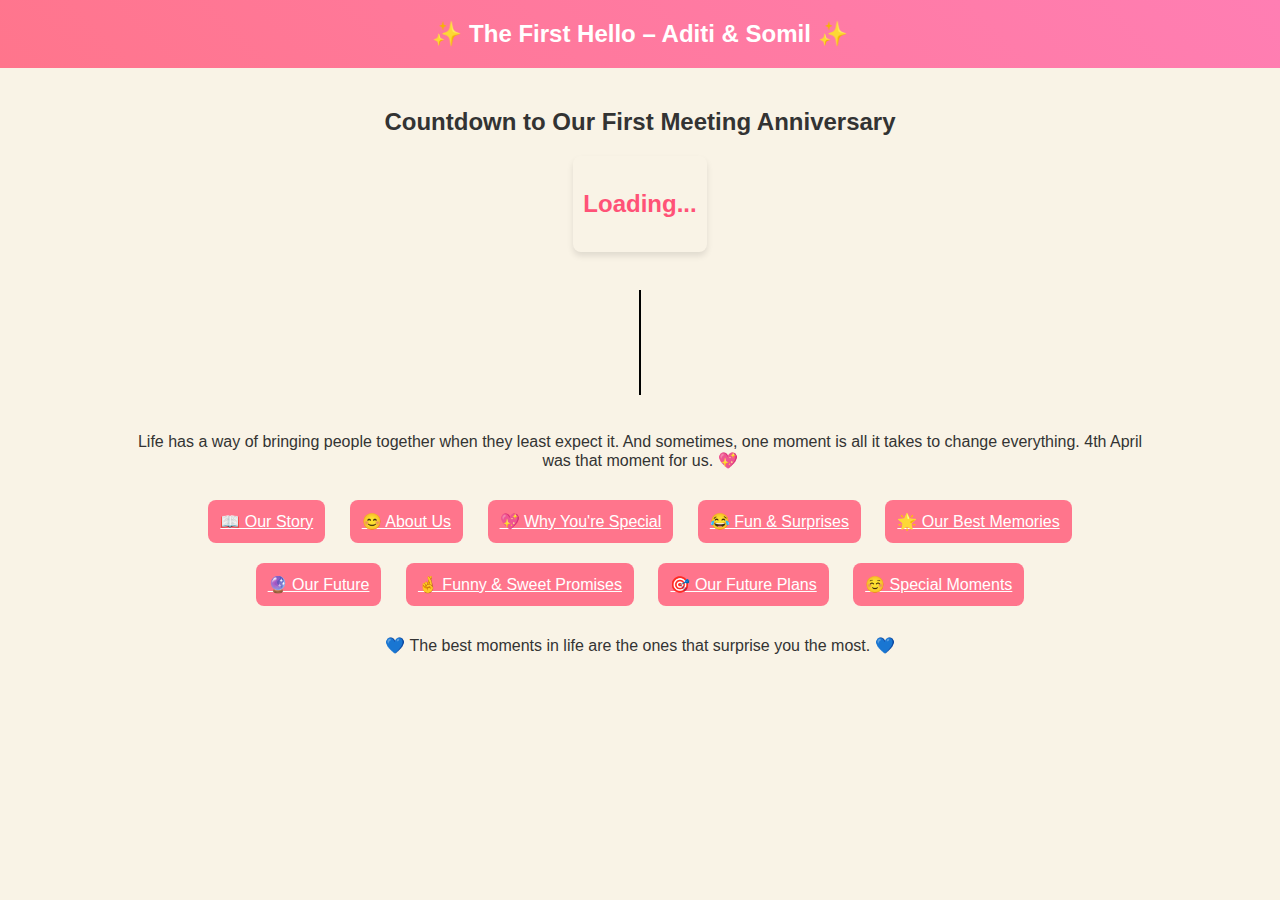
<file: index.html>
<!DOCTYPE html>
<html lang="en">

<head>
    <meta charset="UTF-8">
    <meta name="viewport" content="width=device-width, initial-scale=1.0">
    <title>Welcome - Aditi & Somil</title>
    <link rel="stylesheet" href="style.css">
</head>

<body class="index-page">

    <header class="slide-in">✨ The First Hello – Aditi & Somil ✨</header>

    <div class="container fade-in">
        <h2>Countdown to Our First Meeting Anniversary</h2>
        <div id="countdown-container">
            <p id="countdown">Loading...</p>
        </div>

        <p class="typewriter">
            Some stories begin with "Once upon a time"…<br>
            Ours began with a simple "Hello."<br>
            That hello turned into a moment.<br>
            That moment turned into a memory.<br>
            That memory became something I hold close to my heart.<br>
        </p>

        <p class="fade-in">
            Life has a way of bringing people together when they least expect it.
            And sometimes, one moment is all it takes to change everything.
            4th April was that moment for us. 💖
        </p>

        <div class="nav-buttons bounce-in">
            <a class="btn" href="story.html">📖 Our Story</a>
            <a class="btn" href="about.html">😊 About Us</a>
            <a class="btn" href="reasons.html">💖 Why You're Special</a>
            <a class="btn" href="fun.html">😂 Fun & Surprises</a>
            <a class="btn" href="memories.html">🌟 Our Best Memories</a>
            <a class="btn" href="future.html">🔮 Our Future</a>
            <a class="btn" href="promise.html">🤞 Funny & Sweet Promises</a>
            <a class="btn" href="wishlist.html">🎯 Our Future Plans</a>
            <a class="btn" href="special.html">☺️ Special Moments</a>
        </div>
    </div>

    <footer class="fade-in">💙 The best moments in life are the ones that surprise you the most. 💙</footer>    

    <script>
        document.addEventListener("DOMContentLoaded", function () {
            function countdown() {
                var meetingDate = new Date("2024-04-04T00:00:00").getTime();
                var x = setInterval(function () {
                    var now = new Date().getTime();
                    var distance = meetingDate - now;
                    var days = Math.floor(distance / (1000 * 60 * 60 * 24));
                    var hours = Math.floor((distance % (1000 * 60 * 60 * 24)) / (1000 * 60 * 60));
                    var minutes = Math.floor((distance % (1000 * 60 * 60)) / (1000 * 60));
                    var seconds = Math.floor((distance % (1000 * 60)) / 1000);

                    document.getElementById("countdown").innerHTML = days + "d " + hours + "h " + minutes + "m " + seconds + "s ";

                    if (distance < 0) {
                        clearInterval(x);
                        document.getElementById("countdown").innerHTML = "Today is the Day! 🎉";
                    }
                }, 1000);
            }
            countdown();
        });
    </script>

</body>

</html>
</file>
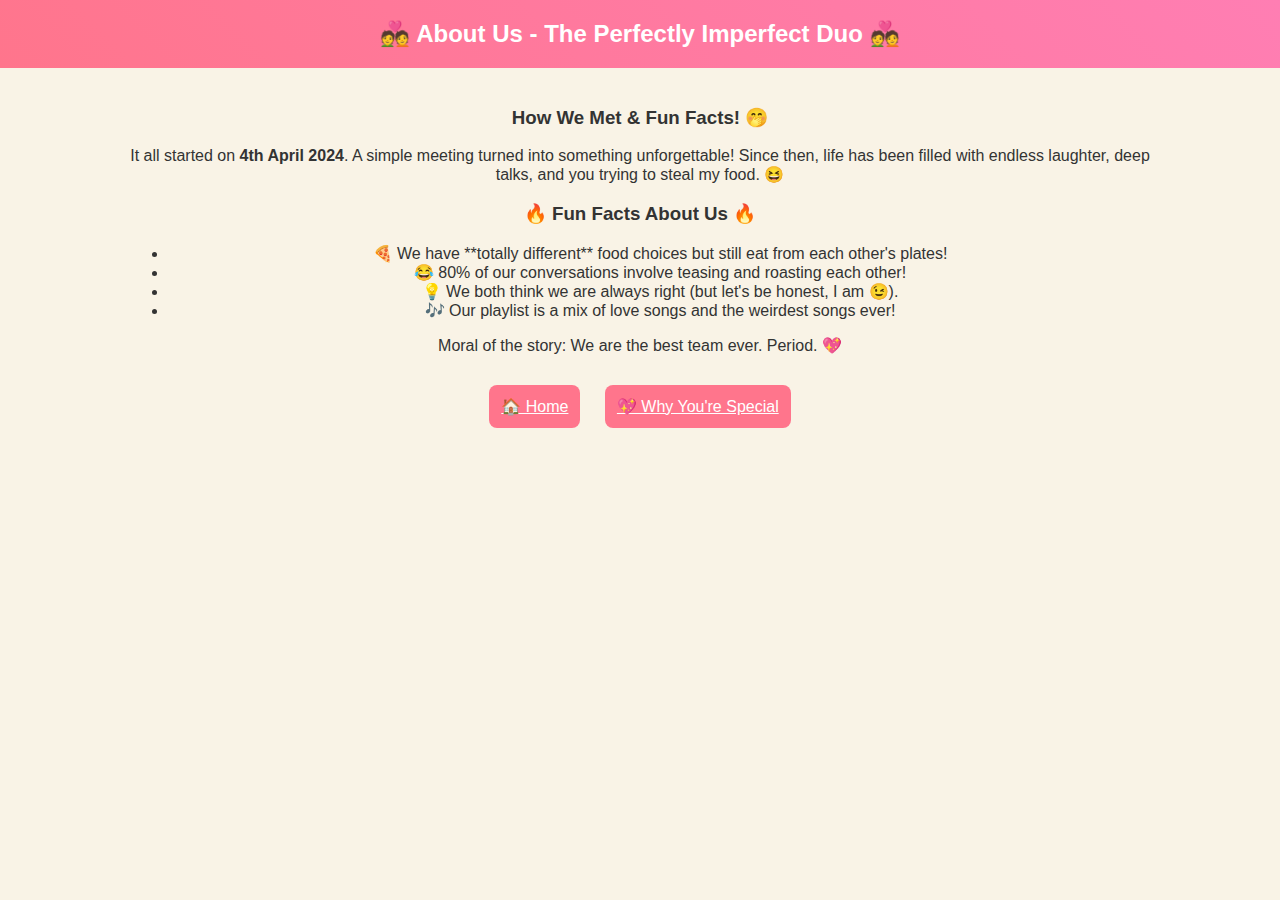
<file: about.html>
<!DOCTYPE html>
<html lang="en">
<head>
    <meta charset="UTF-8">
    <meta name="viewport" content="width=device-width, initial-scale=1.0">
    <title>About Us - Aditi & Somil</title>
    <link rel="stylesheet" href="style.css">
</head>
<body class="about-page">

    <header class="slide-in">💑 About Us - The Perfectly Imperfect Duo 💑</header>

    <div class="container fade-in">
        <h3 class="zoom-in">How We Met & Fun Facts! 🤭</h3>

        <p class="fade-in">It all started on <strong>4th April 2024</strong>. A simple meeting turned into something unforgettable! Since then, life has been filled with endless laughter, deep talks, and you trying to steal my food. 😆</p>

        <h3>🔥 Fun Facts About Us 🔥</h3>
        <ul class="fade-in">
            <li>🍕 We have **totally different** food choices but still eat from each other's plates!</li>
            <li>😂 80% of our conversations involve teasing and roasting each other!</li>
            <li>💡 We both think we are always right (but let's be honest, I am 😉).</li>
            <li>🎶 Our playlist is a mix of love songs and the weirdest songs ever!</li>
        </ul>

        <p class="zoom-in">Moral of the story: We are the best team ever. Period. 💖</p>

        <div class="nav-buttons">
            <a class="btn" href="index.html">🏠 Home</a>
            <a class="btn" href="reasons.html">💖 Why You're Special</a>
        </div>
    </div>

</body>
</html>
</file>
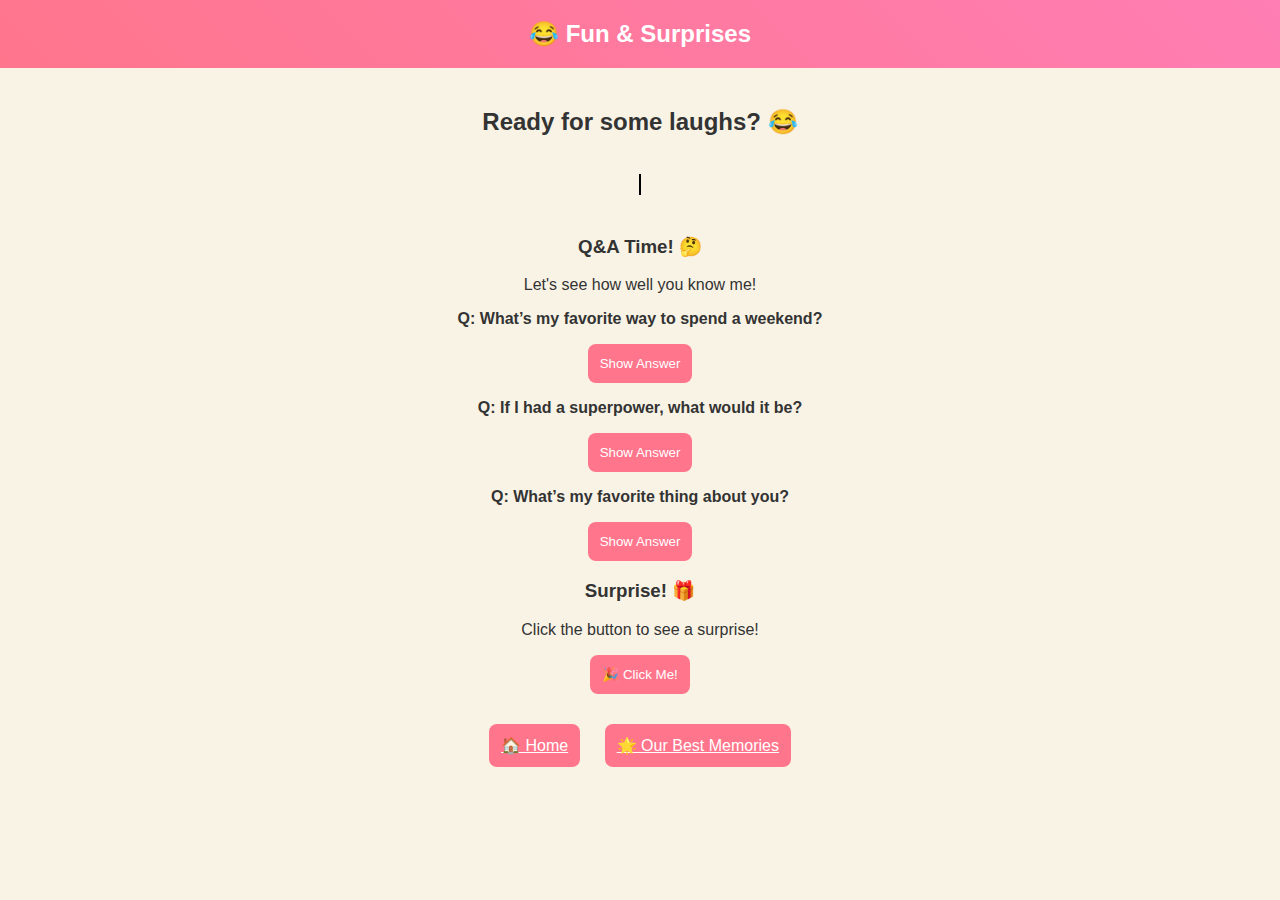
<file: fun.html>
<!DOCTYPE html>
<html lang="en">
<head>
    <meta charset="UTF-8">
    <meta name="viewport" content="width=device-width, initial-scale=1.0">
    <title>Fun & Surprises - Aditi & Somil</title>
    <link rel="stylesheet" href="style.css">
</head>
<body>

    <header class="bounce-in">😂 Fun & Surprises</header>

    <div class="container fade-in">
        <h2 class="zoom-in">Ready for some laughs? 😂</h2>

        <p class="typewriter">Aditi, are you ready for some fun?</p>

        <h3>Q&A Time! 🤔</h3>
        <p>Let's see how well you know me!</p>
        <p><strong>Q: What’s my favorite way to spend a weekend?</strong></p>
        <button class="btn" onclick="revealAnswer(1)">Show Answer</button>
        <p id="answer1" class="hidden">A: Annoying you until you laugh! 🤭</p>
        
        <p><strong>Q: If I had a superpower, what would it be?</strong></p>
        <button class="btn" onclick="revealAnswer(2)">Show Answer</button>
        <p id="answer2" class="hidden">A: Freezing time… so I can spend more time with you! ⏳</p>
        
        <p><strong>Q: What’s my favorite thing about you?</strong></p>
        <button class="btn" onclick="revealAnswer(3)">Show Answer</button>
        <p id="answer3" class="hidden">A: Everything. Duh. 😏💖</p>
        

        <h3>Surprise! 🎁</h3>
        <p>Click the button to see a surprise!</p>
        <button class="btn" onclick="revealSurprise()">🎉 Click Me!</button>
        <p id="surprise" class="hidden">Aditi, you are the best part of my life. 🌟</p>

        <div class="nav-buttons">
            <a class="btn" href="index.html">🏠 Home</a>
            <a class="btn" href="memories.html">🌟 Our Best Memories</a>
            
        </div>
    </div>

    <script>
        function revealAnswer(num) {
            var answer = document.getElementById("answer" + num);
            if (answer.classList.contains("hidden")) {
                answer.classList.remove("hidden");
            } else {
                answer.classList.add("hidden");
            }
        }
    
        function revealSurprise() {
            var surprise = document.getElementById("surprise");
            if (surprise.classList.contains("hidden")) {
                surprise.classList.remove("hidden");
            } else {
                surprise.classList.add("hidden");
            }
        }
    </script>
    
    

</body>
</html>
</file>
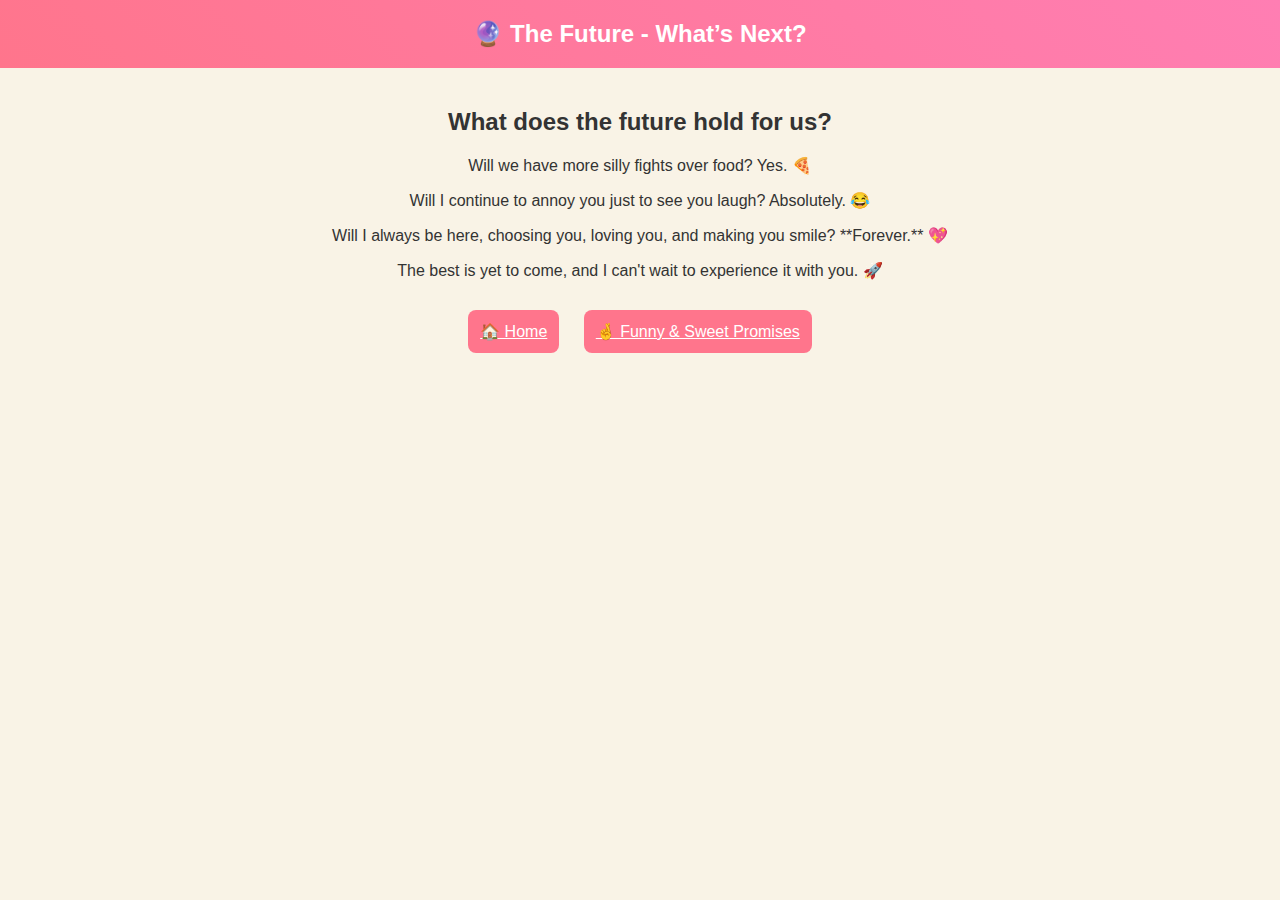
<file: future.html>
<!DOCTYPE html>
<html lang="en">
<head>
    <meta charset="UTF-8">
    <meta name="viewport" content="width=device-width, initial-scale=1.0">
    <title>The Future - Aditi & Somil</title>
    <link rel="stylesheet" href="style.css">
</head>
<body>

    <header class="slide-in">🔮 The Future - What’s Next?</header>

    <div class="container fade-in">
        <h2 class="zoom-in">What does the future hold for us?</h2>

        <p class="fade-in">Will we have more silly fights over food? Yes. 🍕</p>
        <p class="fade-in">Will I continue to annoy you just to see you laugh? Absolutely. 😂</p>
        <p class="fade-in">Will I always be here, choosing you, loving you, and making you smile? **Forever.** 💖</p>

        <p class="zoom-in">The best is yet to come, and I can't wait to experience it with you. 🚀</p>

        <div class="nav-buttons">
            <a class="btn" href="index.html">🏠 Home</a>
            <a class="btn" href="promise.html">🤞 Funny & Sweet Promises</a>
        </div>
    </div>

</body>
</html>
</file>
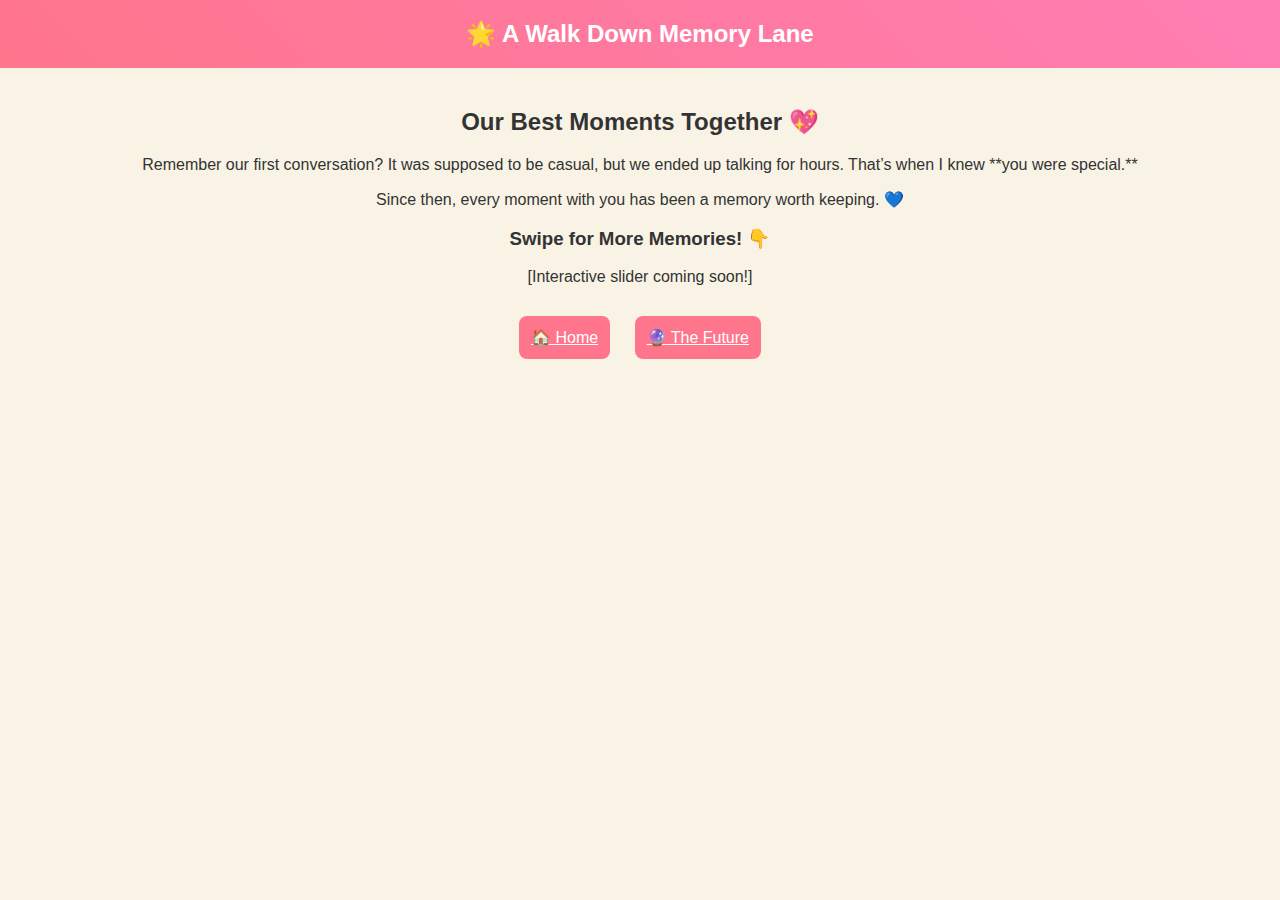
<file: memories.html>
<!DOCTYPE html>
<html lang="en">
<head>
    <meta charset="UTF-8">
    <meta name="viewport" content="width=device-width, initial-scale=1.0">
    <title>Beautiful Memories - Aditi & Somil</title>
    <link rel="stylesheet" href="style.css">
</head>
<body>

    <header class="bounce-in">🌟 A Walk Down Memory Lane</header>

    <div class="container fade-in">
        <h2>Our Best Moments Together 💖</h2>

        <p class="fade-in">
            Remember our first conversation? It was supposed to be casual,  
            but we ended up talking for hours.  
            That’s when I knew **you were special.**  
        </p>

        <p class="zoom-in">Since then, every moment with you has been a memory worth keeping. 💙</p>

        <h3>Swipe for More Memories! 👇</h3>
        <p class="fade-in">[Interactive slider coming soon!]</p>

        <div class="nav-buttons">
            <a class="btn" href="index.html">🏠 Home</a>
            <a class="btn" href="future.html">🔮 The Future</a>
        </div>
    </div>

</body>
</html>
</file>
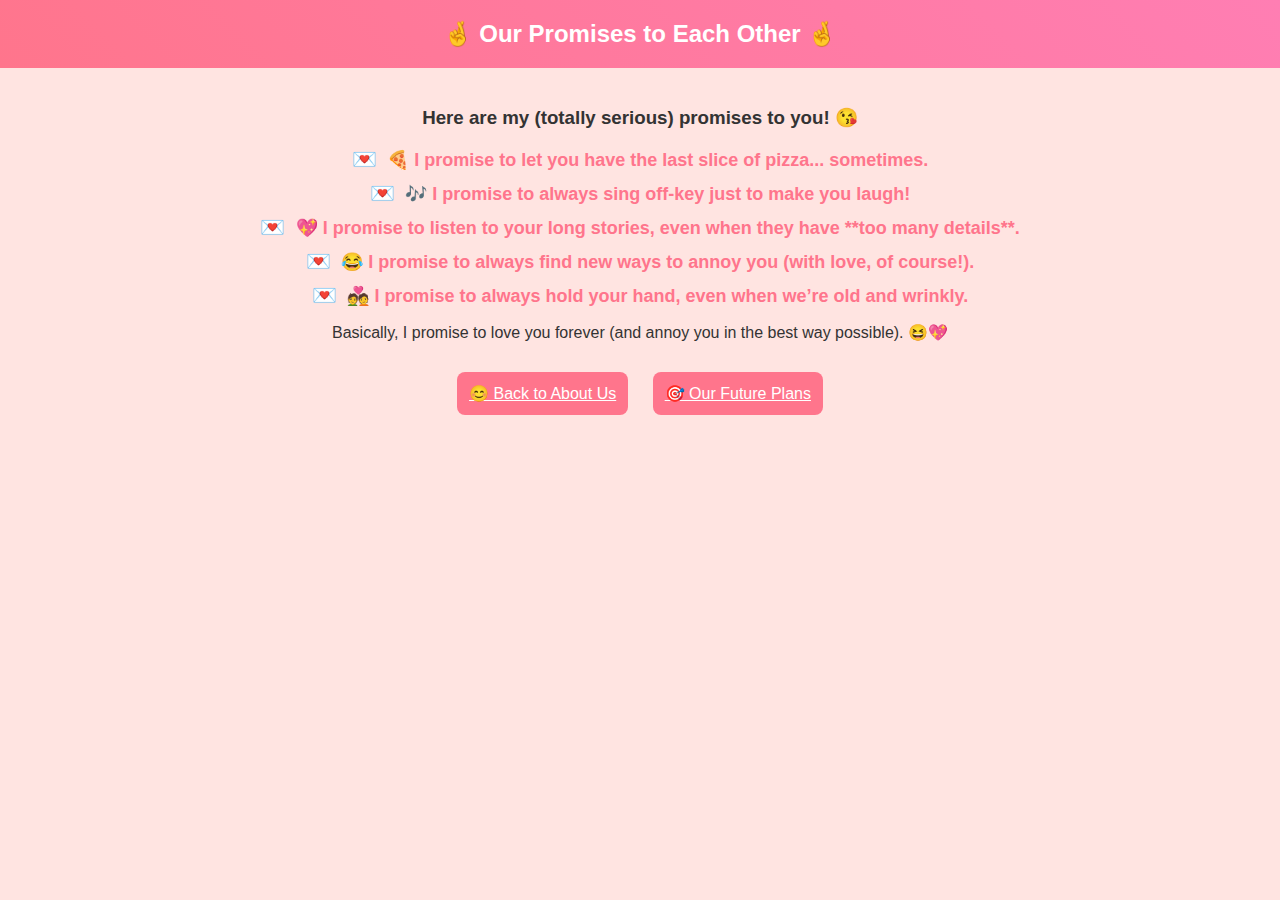
<file: promise.html>
<!DOCTYPE html>
<html lang="en">
<head>
    <meta charset="UTF-8">
    <meta name="viewport" content="width=device-width, initial-scale=1.0">
    <title>Promises - Aditi & Somil</title>
    <link rel="stylesheet" href="style.css">
</head>
<body class="promises-page">

    <header class="slide-in">🤞 Our Promises to Each Other 🤞</header>

    <div class="container fade-in">
        <h3 class="zoom-in">Here are my (totally serious) promises to you! 😘</h3>

        <ul class="fade-in">
            <li>🍕 I promise to let you have the last slice of pizza... sometimes.</li>
            <li>🎶 I promise to always sing off-key just to make you laugh!</li>
            <li>💖 I promise to listen to your long stories, even when they have **too many details**.</li>
            <li>😂 I promise to always find new ways to annoy you (with love, of course!).</li>
            <li>💑 I promise to always hold your hand, even when we’re old and wrinkly.</li>
        </ul>

        <p class="zoom-in">Basically, I promise to love you forever (and annoy you in the best way possible). 😆💖</p>

        <div class="nav-buttons">
            <a class="btn" href="about.html">😊 Back to About Us</a>
            <a class="btn" href="wishlist.html">🎯 Our Future Plans</a>
        </div>
    </div>

</body>
</html>
</file>
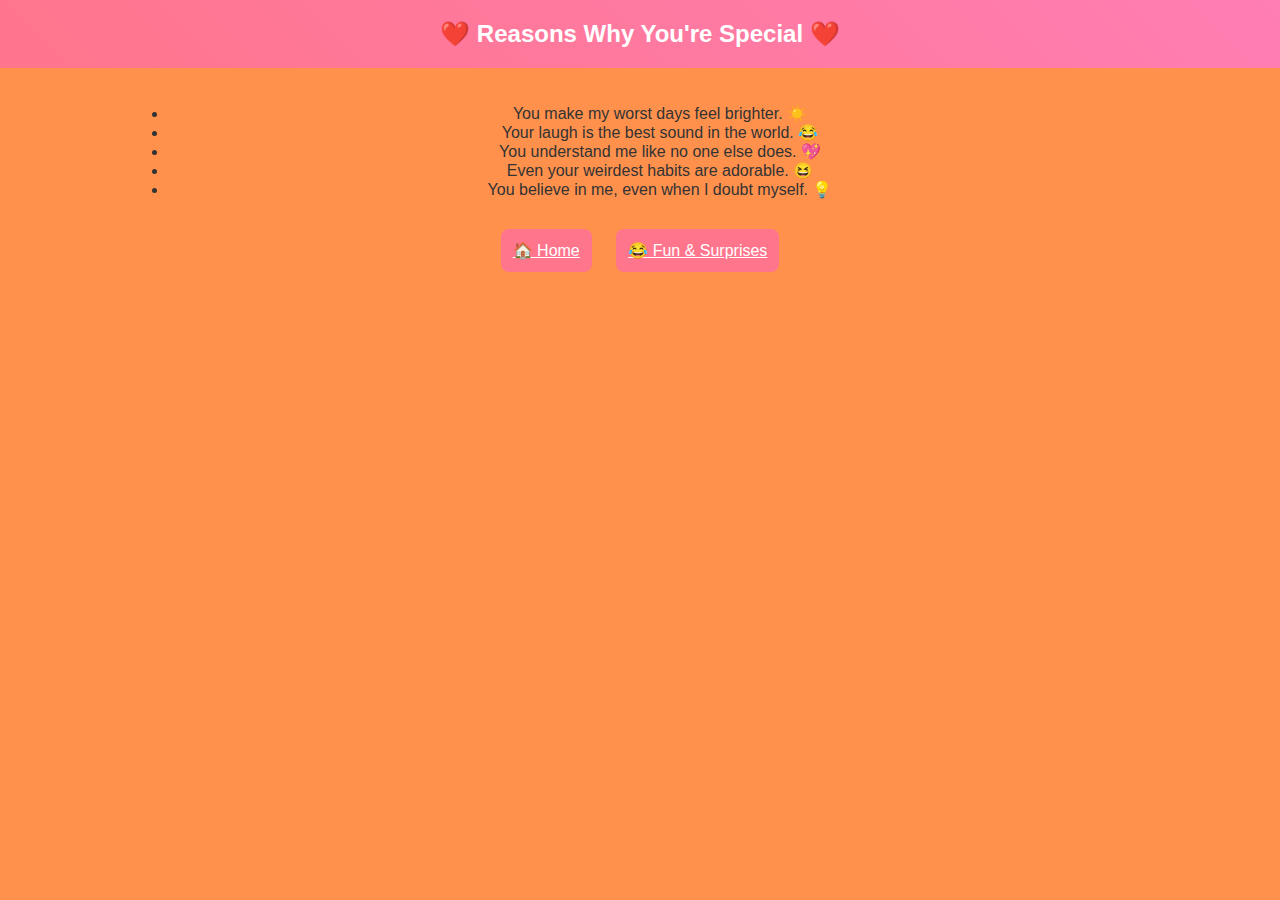
<file: reasons.html>
<!DOCTYPE html>
<html lang="en">
<head>
    <meta charset="UTF-8">
    <meta name="viewport" content="width=device-width, initial-scale=1.0">
    <title>Why You're Special - Aditi & Somil</title>
    <link rel="stylesheet" href="style.css">
</head>
<body class="reasons-page">

    <header class="slide-in">❤️ Reasons Why You're Special ❤️</header>

    <div class="container fade-in">
        <ul>
            <li>You make my worst days feel brighter. ☀️</li>
            <li>Your laugh is the best sound in the world. 😂</li>
            <li>You understand me like no one else does. 💖</li>
            <li>Even your weirdest habits are adorable. 😆</li>
            <li>You believe in me, even when I doubt myself. 💡</li>
        </ul>

        <div class="nav-buttons">
            <a class="btn" href="index.html">🏠 Home</a>
            <a class="btn" href="fun.html">😂 Fun & Surprises</a>
        </div>
    </div>

</body>
</html>
</file>
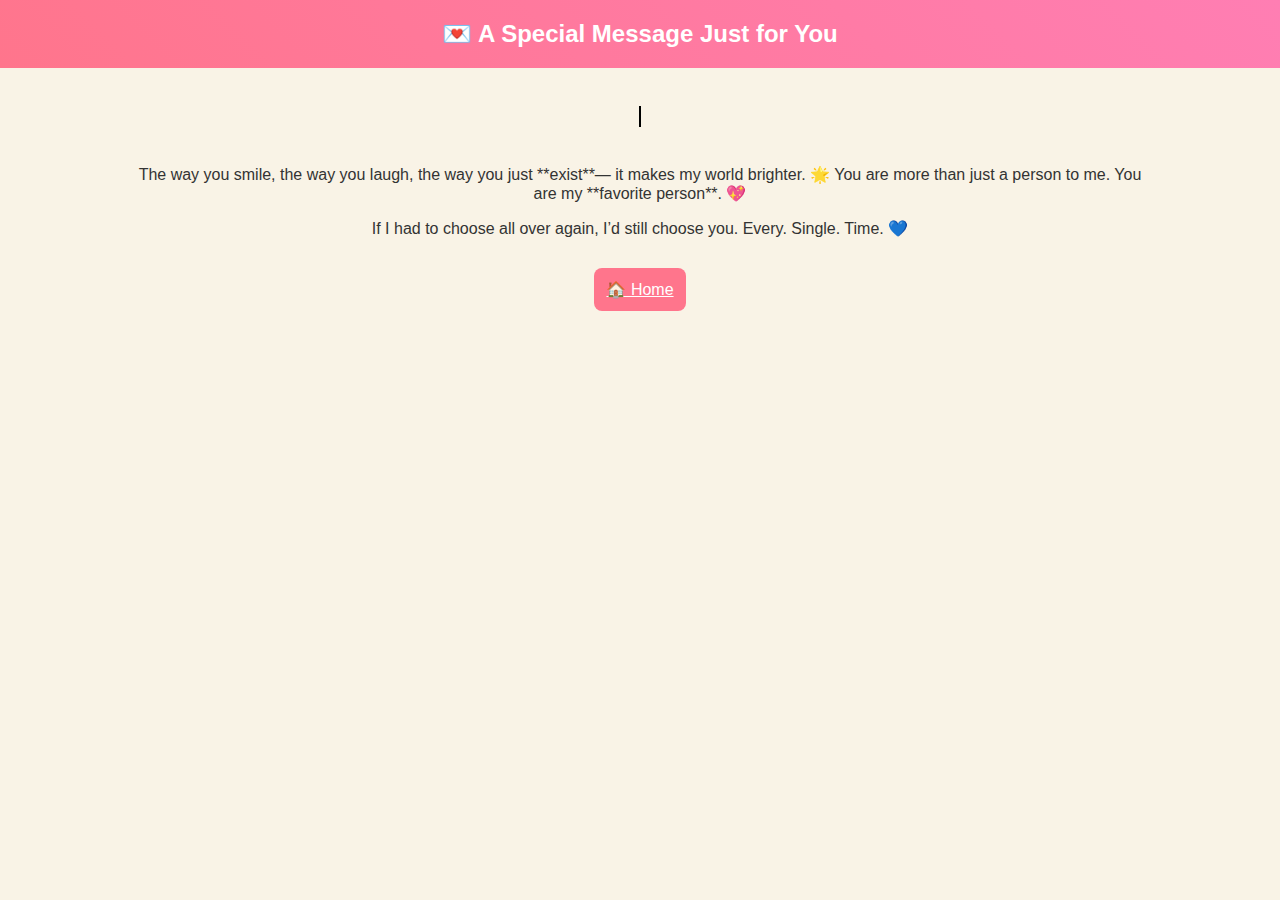
<file: special.html>
<!DOCTYPE html>
<html lang="en">
<head>
    <meta charset="UTF-8">
    <meta name="viewport" content="width=device-width, initial-scale=1.0">
    <title>Special Message - Aditi & Somil</title>
    <link rel="stylesheet" href="style.css">
</head>
<body>

    <header class="slide-in">💌 A Special Message Just for You</header>

    <div class="container fade-in">
        <p class="typewriter">
            Aditi,  
            Do you ever stop and wonder how magical it is that we met?  
            Of all the people, of all the places, of all the moments…  
            It was **you and me**, right there, at the perfect time.  
        </p>

        <p class="fade-in">
            The way you smile, the way you laugh, the way you just **exist**—  
            it makes my world brighter. 🌟  
            You are more than just a person to me. You are my **favorite person**. 💖
        </p>

        <p class="zoom-in">If I had to choose all over again, I’d still choose you. Every. Single. Time. 💙</p>

        <div class="nav-buttons">
            <a class="btn" href="index.html">🏠 Home</a>
        </div>
    </div>

</body>
</html>
</file>
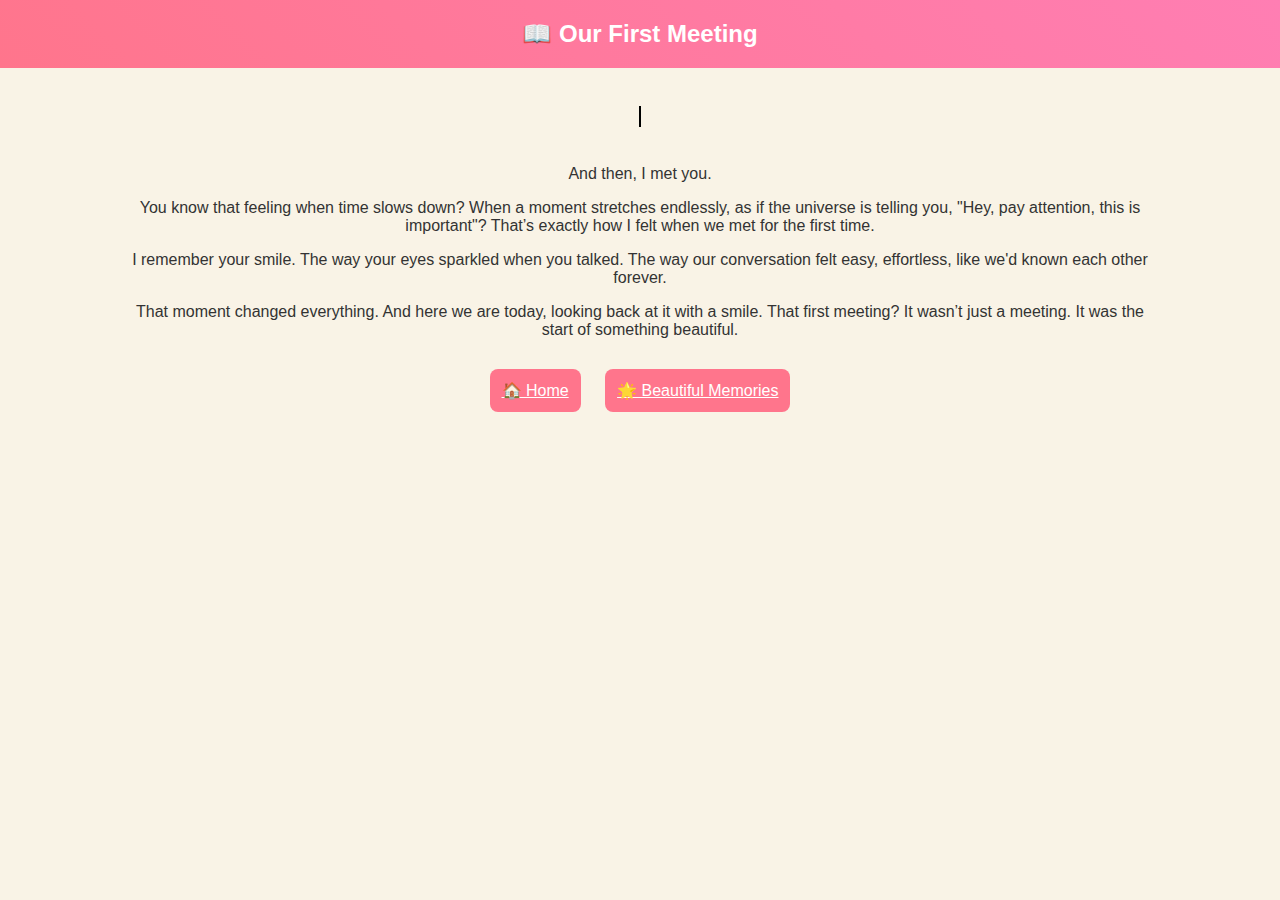
<file: story.html>
<!DOCTYPE html>
<html lang="en">
<head>
    <meta charset="UTF-8">
    <meta name="viewport" content="width=device-width, initial-scale=1.0">
    <title>Our Story - Aditi & Somil</title>
    <link rel="stylesheet" href="style.css">
</head>
<body>

    <header class="bounce-in">📖 Our First Meeting</header>

    <div class="container fade-in">
        <p class="typewriter">It was just another day. I had no idea something special was about to happen.</p>
        <p class="fade-in">And then, I met you.</p>

        <p class="fade-in">
            You know that feeling when time slows down?  
            When a moment stretches endlessly, as if the universe is telling you,  
            "Hey, pay attention, this is important"?  
            That’s exactly how I felt when we met for the first time.
        </p>

        <p class="slide-in">
            I remember your smile. The way your eyes sparkled when you talked.  
            The way our conversation felt easy, effortless, like we'd known each other forever.  
        </p>

        <p class="zoom-in">
            That moment changed everything.  
            And here we are today, looking back at it with a smile.  
            That first meeting? It wasn’t just a meeting.  
            It was the start of something beautiful.  
        </p>

        <div class="nav-buttons">
            <a class="btn" href="index.html">🏠 Home</a>
            <a class="btn" href="about.html">🌟 Beautiful Memories</a>
        </div>
    </div>

</body>
</html>
</file>
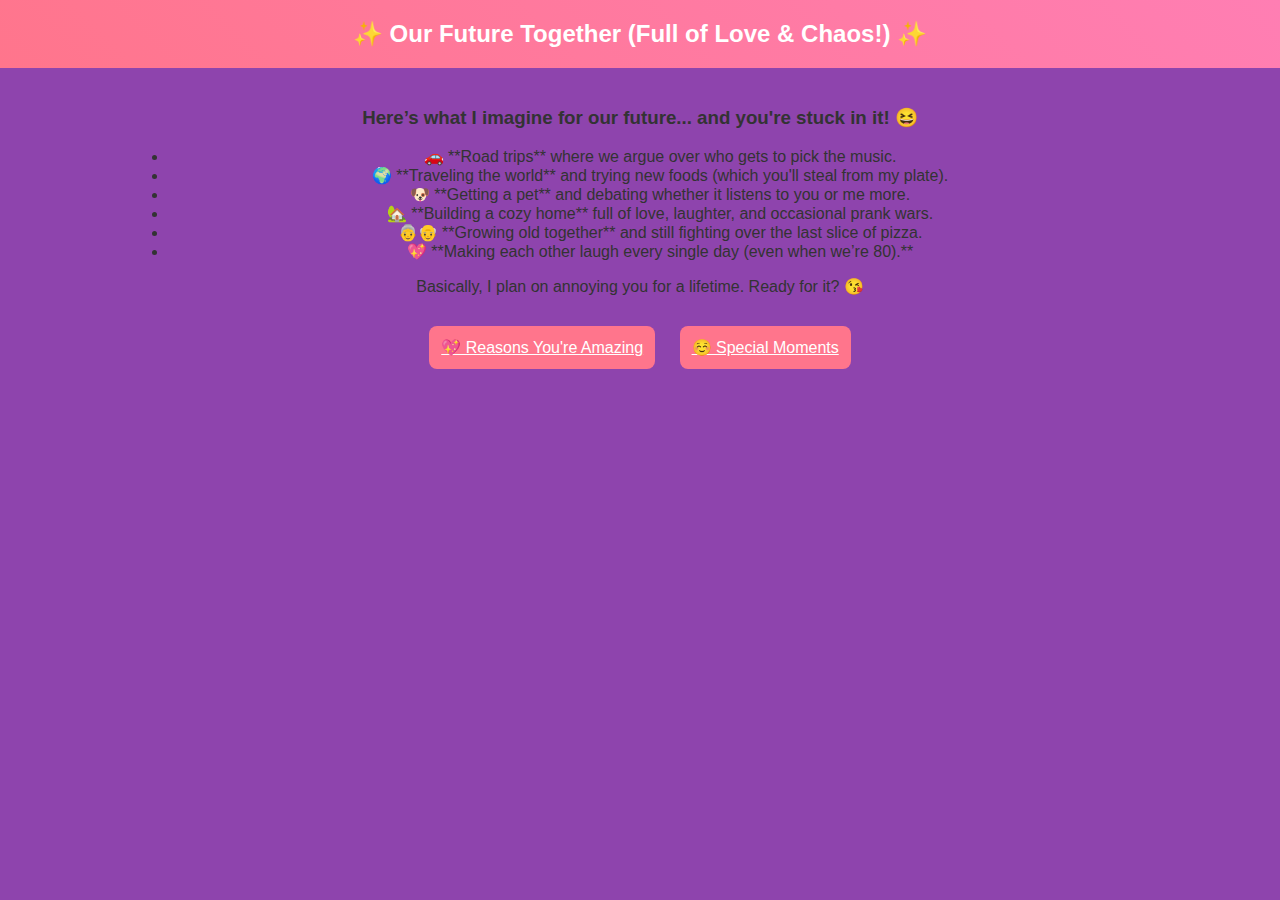
<file: wishlist.html>
<!DOCTYPE html>
<html lang="en">
<head>
    <meta charset="UTF-8">
    <meta name="viewport" content="width=device-width, initial-scale=1.0">
    <title>Our Future Plans - Aditi & Somil</title>
    <link rel="stylesheet" href="style.css">
</head>
<body class="wishlist-page">

    <header class="slide-in">✨ Our Future Together (Full of Love & Chaos!) ✨</header>

    <div class="container fade-in">
        <h3 class="zoom-in">Here’s what I imagine for our future... and you're stuck in it! 😆</h3>

        <ul class="fade-in">
            <li>🚗 **Road trips** where we argue over who gets to pick the music.</li>
            <li>🌍 **Traveling the world** and trying new foods (which you'll steal from my plate).</li>
            <li>🐶 **Getting a pet** and debating whether it listens to you or me more.</li>
            <li>🏡 **Building a cozy home** full of love, laughter, and occasional prank wars.</li>
            <li>👵👴 **Growing old together** and still fighting over the last slice of pizza.</li>
            <li>💖 **Making each other laugh every single day (even when we’re 80).**</li>
        </ul>

        <p class="zoom-in">Basically, I plan on annoying you for a lifetime. Ready for it? 😘</p>

        <div class="nav-buttons">
            <a class="btn" href="reasons.html">💖 Reasons You're Amazing</a>
            <a class="btn" href="special.html">☺️ Special Moments</a>
        </div>
    </div>

</body>
</html>
</file>
<file: style.css>
body {
    font-family: 'Arial', sans-serif;
    background-color: #f9f3e6;
    color: #333;
    margin: 0;
    padding: 0;
    text-align: center;
    transition: background-color 0.8s ease-in-out;
}

header {
    background: linear-gradient(45deg, #ff758c, #ff7eb3);
    padding: 20px;
    font-size: 24px;
    font-weight: bold;
    color: white;
}
.container {
    width: 80%;
    margin: auto;
    padding: 20px;
}
.btn {
    background-color: #ff758c;
    color: white;
    padding: 12px;
    border: none;
    border-radius: 8px;
    cursor: pointer;
    transition: transform 0.3s, background 0.3s;
}
.btn:hover {
    background-color: #ff5277;
    transform: scale(1.1);
}
.nav-buttons {
    margin-top: 20px;
}
.nav-buttons .btn {
    display: inline-block;
    margin: 10px;
}
.hidden-text {
    display: none;
    font-size: 18px;
    font-weight: bold;
    color: #ff5277;
}
.visible {
    display: block !important;
    animation: fadeIn 1s;
}
.fade-in { animation: fadeIn 2s; }
.slide-in { animation: slideIn 2s; }
.bounce-in { animation: bounceIn 1.5s; }
.zoom-in { animation: zoomIn 1.5s; }

@keyframes fadeIn { from { opacity: 0; } to { opacity: 1; } }
@keyframes slideIn { from { transform: translateX(-100%); } to { transform: translateX(0); } }
@keyframes bounceIn { from { transform: scale(0.5); } to { transform: scale(1); } }
@keyframes zoomIn { from { transform: scale(0.8); } to { transform: scale(1); } }
@keyframes fadeIn { from { opacity: 0; } to { opacity: 1; } }
@keyframes slideIn { from { transform: translateX(-100%); } to { transform: translateX(0); } }
@keyframes zoomIn { from { transform: scale(0.8); } to { transform: scale(1); } }
@keyframes typewriter {
    from { width: 0; }
    to { width: 100%; }
}

.fade-in { animation: fadeIn 2s ease-in-out; }
.slide-in { animation: slideIn 1.5s ease-out; }
.zoom-in { animation: zoomIn 1.5s ease-in-out; }
.bounce-in { animation: bounceIn 1.5s; }

.typewriter {
    overflow: hidden;
    white-space: nowrap;
    display: inline-block;
    border-right: 3px solid #ff758c;
    font-family: monospace;
    font-size: 18px;
    animation: typewriter 3s steps(40) infinite alternate, fadeIn 4s ease-in-out;
}

.typewriter {
    overflow: hidden; 
    white-space: nowrap;
    border-right: 2px solid #000; 
    display: inline-block;
    width: 0;
    animation: typing 3s steps(40, end) forwards, blink 0.75s step-end infinite;
}

@keyframes typing {
    from { width: 0; }
    to { width: 100%; }
}

@keyframes blink {
    from, to { border-color: transparent; }
    50% { border-color: black; }
}
.hidden {
    display: none;
}
/* Default Page Styles */


/* Different Background Colors for Each Page */
.index-page { background-color: #f9f3e6; }      /* Light Beige */
.story-page { background-color: #6a0572; }      /* Deep Purple */
.fun-page { background-color: #ffb400; }        /* Bright Yellow */
.special-page { background-color: #0074e4; }    /* Sky Blue */
.memories-page { background-color: #2c786c; }   /* Teal Green */
.future-page { background-color: #f06292; }     /* Soft Pink */
.reasons-page { background-color: #ff914d; }    /* Orange */
.wishlist-page { background-color: #8e44ad; }   /* Dark Purple */

/* Styles for promise.html */
.promises-page {
    background-color: #ffe4e1; /* Light Pink */
    color: #333;
}

.promises-page ul {
    list-style-type: none;
    padding: 0;
}

.promises-page ul li {
    margin: 10px 0;
    font-size: 18px;
    font-weight: bold;
    color: #ff758c;
}

.promises-page ul li::before {
    content: "💌 ";
    color: #ff5277;
    font-size: 20px;
    margin-right: 5px;
}

#countdown-container {
    margin: 20px auto;
    font-size: 24px;
    font-weight: bold;
    color: #ff5277;
    /* background-color: #fff5f8; */
    padding: 10px;
    border-radius: 8px;
    width: fit-content;
    box-shadow: 0 4px 6px rgba(0, 0, 0, 0.1);
}
</file>
